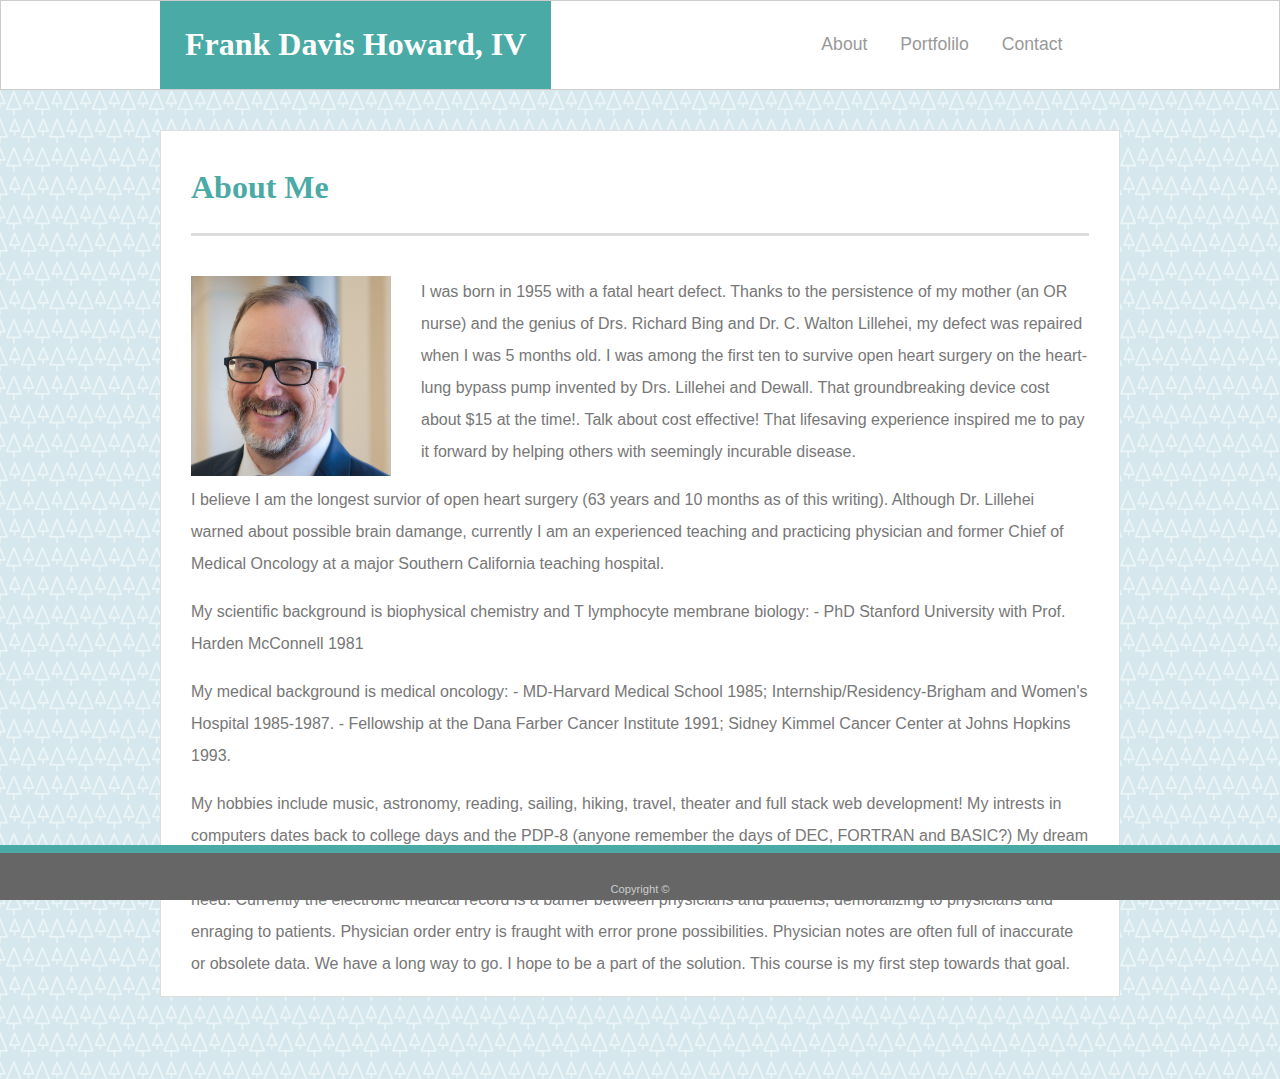
<file: index.html>
<!DOCTYPE html>
<html lang="en">
<!--fdh prelinimary protfolio main page-->

<head>
    <meta charset="UTF-8">
    <meta name="viewport" content="width=device-width, initial-scale=1.0">
    <!--<meta http-equiv="X-UA-Compatible" content="ie=edge">-->
    <title>About FDH4</title>
    <link rel="stylesheet" href="./assets/css/style.css">
</head>

<body>

    <div class="content">

        <div class="topHeader">
            <header>
                <div class="headerContent">
                    <h1 class="headerName">Frank Davis Howard, IV</h1>  <!--Owner name goes here-->
                    <ul>
                    <li>
                        <a href="index.html" 
                        title="Click here to learn about me">
                        About
                        </a>
                    </li>
                    <li>
                        <a href="portfolio.html" 
                        title="Click here to access my portfolio">
                        Portfolilo
                        </a>
                    </li>
                    <li>
                        <a href="contact.html" 
                        title="Click here to email me">
                        Contact
                        </a>
                    </li>
                </ul>

                </div>
            </header>
        </div>

        <main class="index">
            <header class="contentHeader">
                <h1 class="contentHeadline">About Me</h1>
            </header>

            <img src="./assets/images/fdh4pic.jpg" alt="Picture of Frank Howard" class="picture">

            <p>I was born in 1955 with a fatal heart defect. Thanks to the persistence of my mother
                (an OR nurse) and the genius of Drs. Richard Bing and Dr. C. Walton Lillehei,
                my defect was repaired when I was 5 months old. I was among the first ten to survive
                open heart surgery on the heart-lung bypass pump invented by Drs. Lillehei and Dewall.
                That groundbreaking device cost about $15 at the time!. Talk about cost effective!
                That lifesaving experience inspired me to pay it forward by
                helping others with seemingly incurable disease.
            </p>
            <p>I believe I am the longest survior of open heart surgery (63 years and 10 months as of this writing).
                Although Dr. Lillehei warned about possible brain damange, currently
                I am an experienced teaching and practicing physician and former
                Chief of Medical Oncology at a major Southern California teaching hospital.
            </p>
            <p>My scientific background is biophysical chemistry and T lymphocyte membrane biology:
                - PhD Stanford University with Prof. Harden McConnell 1981
            </p>
            <p>My medical background is medical oncology:
                - MD-Harvard Medical School 1985; Internship/Residency-Brigham and Women's Hospital 1985-1987.
                - Fellowship at the Dana Farber Cancer Institute 1991; Sidney Kimmel Cancer Center at Johns Hopkins
                1993.
            </p>
            <p>My hobbies include music, astronomy, reading, sailing, hiking, travel, theater
                and full stack web development! My intrests in computers dates back to college days and the PDP-8
                (anyone remember the days of DEC, FORTRAN and BASIC?)
                My dream is to leverage information techology into a tool that helps physicians care for
                their patients and helps patients get the care they need.
                Currently the electronic medical record is a barrier between physicians and patients,
                demoralizing to physicians and enraging to patients. Physician order entry is fraught with error prone
                possibilities.
                Physician notes are often full of inaccurate or obsolete data. We have a long way to go.
                I hope to be a part of the solution. This course is my first step towards that goal.
            </p>
        </main>


    </div>

    <footer>Copyright &#169;</footer>
</body>

</html>
</file>
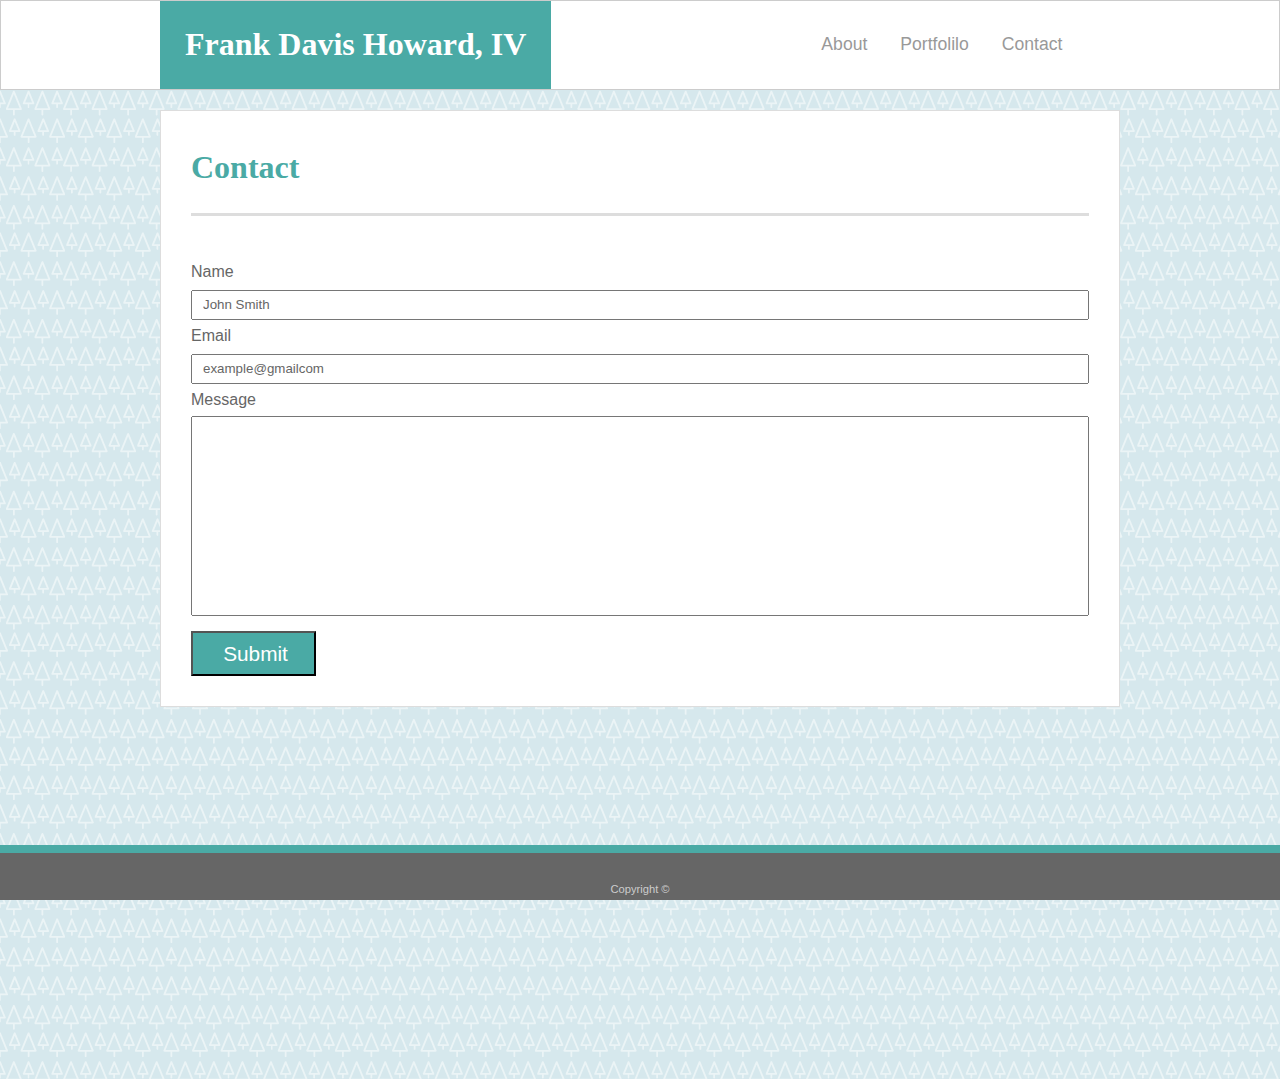
<file: contact.html>
<!DOCTYPE html>
<html lang="en">
    <!--fdh prelinimary protfolio contact page-->
<head>
    <meta charset="UTF-8">   
    <meta name="viewport" content="width=device-width, initial-scale=1.0">   
    <meta http-equiv="X-UA-Compatible" content="ie=edge">   
    <title>Contact FDH4</title>  
    <link rel="stylesheet" href="./assets/css/style.css">
</head>
<body>

<div class="content">

    <div class="topHeader">
        <header>
            <div class="headerContent">                    
                <h1 class="headerName">Frank Davis Howard, IV</h1>  <!--Owner ame goes here-->
                <ul>
                    <li>
                        <a href="index.html" 
                        title="Click here to learn about me">
                        About
                        </a>
                    </li>
                    <li>
                        <a href="portfolio.html" 
                        title="Click here to access my portfolio">
                        Portfolilo
                        </a>
                    </li>
                    <li>
                        <a href="contact.html" 
                        title="Click here to email me">
                        Contact
                        </a>
                    </li>
                </ul>
            </div>
        </header>
    </div>
            
    <main class="contact">
        <header class="contentHeader">
            <h1 class="contentHeadline">Contact</h1>
        </header>
        <form action="#">
            Name<br>    
            <input type="text" name="name" value="John Smith">
            <br>  
            Email<br>
            <input type="email" name="email" value=example@gmailcom>
            <br>
            Message
            <input type ="text" name="emailMessage">
            <br>
            <input type="submit" value="Submit">
        </form>
    </main>
</div>
    <footer >Copyright &#169;</footer>
</body>
</html>
</file>
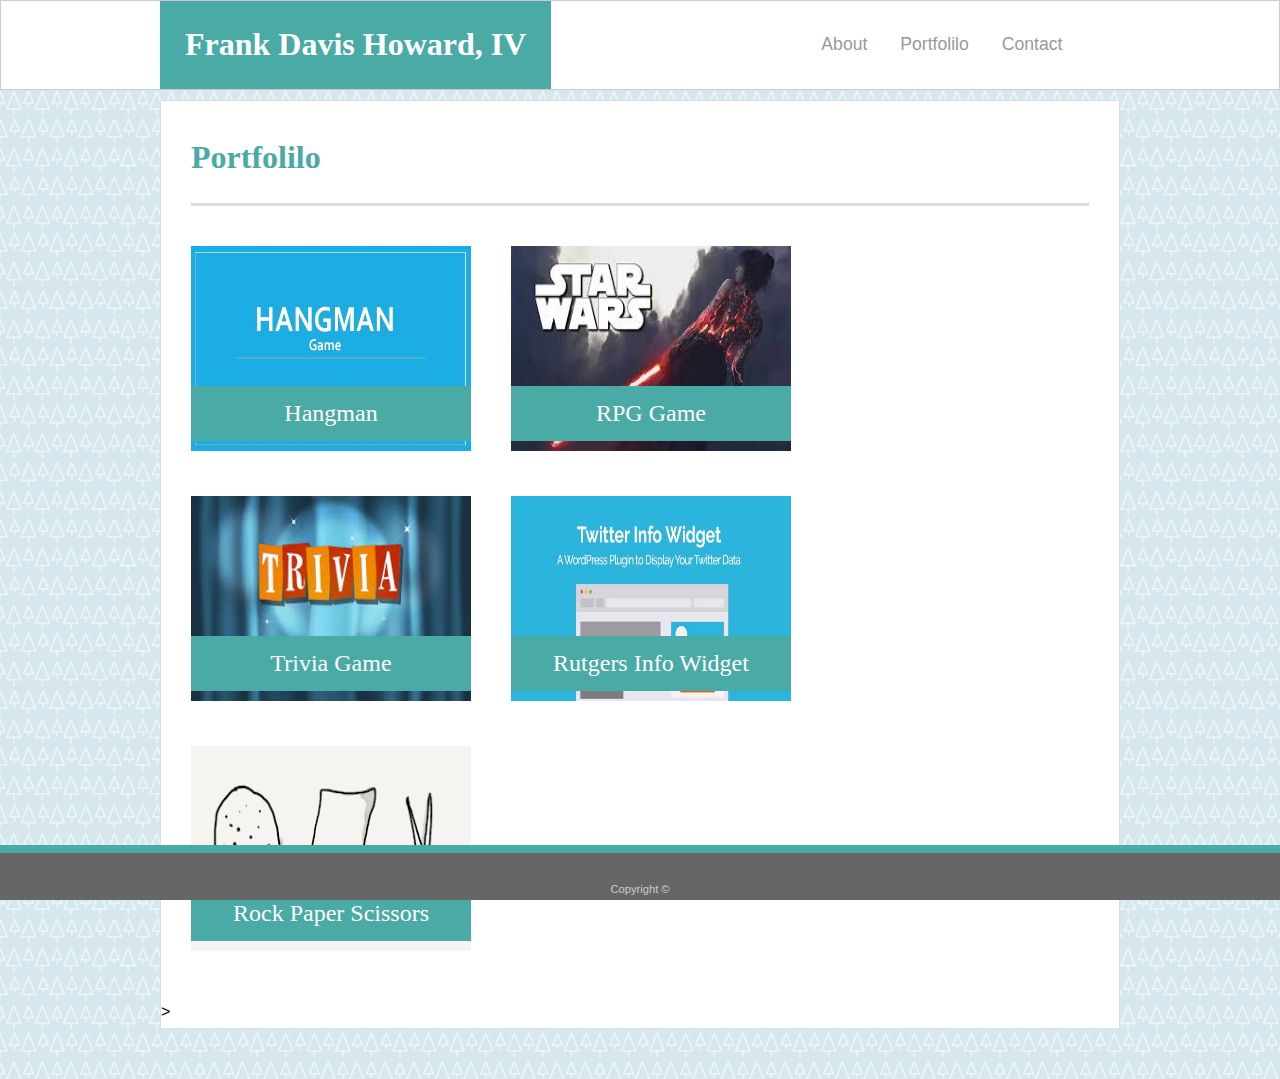
<file: portfolio.html>
<!DOCTYPE html>
<html lang="en">
    <!--fdh prelinimary protfolio page-->
<head>
    <meta charset="UTF-8">   
    <meta name="viewport" content="width=device-width, initial-scale=1.0">   
    <meta http-equiv="X-UA-Compatible" content="ie=edge">   
    <title>FDH Portfolio</title>  
    <link rel="stylesheet" href="./assets/css/style.css">
</head>
<body>
    <div class="content">
        <div class="topHeader">
            <header>
                <div class="headerContent">                    
                    <h1 class="headerName">Frank Davis Howard, IV</h1>  <!--Owner ame goes here-->
                    <ul>
                        <li>
                            <a href="index.html" 
                            title="Click here to learn about me">
                            About
                            </a>
                        </li>
                        <li>
                            <a href="portfolio.html" 
                            title="Click here to access my portfolio">
                            Portfolilo
                            </a>
                        </li>
                        <li>
                            <a href="contact.html" 
                            title="Click here to email me">
                            Contact
                            </a>
                        </li>
                    </ul>
                </div>
            </header>
        </div>
        <main class="portfolio">
            <header class="contentHeader">
                <h1 class="contentHeadline">Portfolilo</h1>
            </header>
            <div class="clearfix">
                <div class="portfolioList" >
                    <div class="portfolioItem">
                        <img class="portfolioImage"
                        src="./assets/images/HangmanGame.jpg" 
                        alt="image of hangman game">
                        <p class="portfolioImageLabel">Hangman</p>
                    </div>
                    <div class="portfolioItem">
                        <img class="portfolioImage"
                            src="./assets/images/RPGpic.jpg" 
                            alt="image of hangman game">
                            <p class="portfolioImageLabel">RPG Game</p>
                    </div>
                    <div class="portfolioItem">
                        <img class="portfolioImage"
                            src="./assets/images/TriviaGamePic.jpg" 
                            alt="image of hangman game">
                            <p class="portfolioImageLabel">Trivia Game</p>
                    </div>
                    <div class="portfolioItem">
                        <img class="portfolioImage"
                        src="./assets/images/infoWidget.jpg" 
                        alt="image of hangman game">
                        <p class="portfolioImageLabel">Rutgers Info Widget</p>
                    </div>
                    <div class="portfolioItem">
                        <img class="portfolioImage"
                        src="./assets/images/rockPaperScissors.png" 
                        alt="image of hangman game">
                        <p class="portfolioImageLabel">Rock Paper Scissors</p>
                    </div>
                </div>
            </div>>
        </main>
    </div>
    <footer>Copyright &#169;</footer>
</body>
</html>
</file>
<file: assets/css/style.css>
*, *::after, *::before {
    box-sizing: border-box
}  

body {
    margin: 0 auto;
    background-image: url("./../images/trees.png");
}

.content {height: 1024px;
    min-height: calc(100vh - 55px);
}

.topHeader {
    margin: 0 auto;
    background: white;
    height: 90px;
    font-family: Georgia, 'Times New Roman', Times, serif;
    border: 1px solid #cccccc;
}

.headerContent {
    width: 960px;
    height: 90px;
    margin: 0 auto;
}

h1.headerName {
    margin: 0;
    padding: 25px;
    color: white;
    background-color: #4aaaa5;
    float: left;
    height: 88px;
}

ul {
  list-style-type: none;
  margin: 0;
  padding-left: 237px;
  overflow: hidden;
  background-color:white;
}

li {
  position: relative;
  float: left;
}

li a {
  display: block;
  padding-top: 33px;
  padding-left: 33px;
  padding-bottom: 33px;
  color: #999999;
  text-align: center;
  text-decoration: none;
  font-family: 'Arial', 'Helvetica Neue', Helvetica, sans-serif;
  font-size: 1.1em;
}

li a:hover {
    color: #4aaaa5;
}

main {
    margin-top: 40px;
    margin-right: auto;
    margin-bottom: 0px;
    margin-left: auto;
    width: 960px;
    border: 1px solid #dddddd;
    background-color: #ffffff;
    font-family: Arial, Helvetica, sans-serif;
    line-height: 2em;
}

main.contact {
    margin-top: 20px;
}

main.portfolio {
    margin-top: 10px;
}

header.contentHeader {
    margin: 40px 30px;
    color: #4aaaa5;
    font-family: Georgia, 'Times New Roman', Times, serif;
}

h1.contentHeadline {
    margin: 0;
    padding-bottom: 30px;
    border-bottom: 3px solid #dddddd;
}

img.picture {
    height:200px; 
    width:200px; 
    float:left; 
    margin-left: 30px;
    margin-right: 30px;
}

p{
    margin-left: 30px;
    margin-right: 30px;
    color: #777777;
}

footer {
    position: sticky;
    bottom: 0;
    height: 55px;
    border-top: 8px solid #4aaaa5;
    padding-top: 30px;
    background-color: #666666;
    color: #cccccc;
    font-family: 'Arial', 'Helvetica Neue', Helvetica, sans-serif;
    font-size: .7em;
    text-align: center;
}

/* styling specific for contact page */
form {
    padding: 0 30px;
    padding-top: 0;
    color: #666666;
}
input {
    height: 30px;
    width: 100%;
    padding-left: 10px;
    color: #666666;
}

input[name="emailMessage"] {
    height: 200px;
}

input[type="submit"] {
    margin-top: 15px;
    margin-bottom: 30px;
    width: 125px;
    height: 45px;
    color: white;
    background-color: #4aaaa5;
    font-size: 1.3em;
}

/* styling specific for portfolio page */
.clearfix::after {
    content: "";
    clear: both;
    display: table;
  }

.portfolioList {
    margin: 0;
    overflow: auto;
    clear: left;
}

.portfolioItem {
    position: relative;
    width: 280px;
    height: 205px;  
    margin-top: 0px;
    margin-right: 10px;
    margin-bottom: 45px;
    margin-left: 30px;
    float: left;
}

.portfolioImage {
    width: 280px;  
    height: 205px; 
}

.portfolioImageLabel {
    position: absolute;
    bottom: 10px;
    margin: 0;
    width: 280px;
    height: 55px;
    line-height: 55px;
    background-color: #4aaaa5;
    color: white;
    text-align: center;
    font-family: Georgia, 'Times New Roman', Times, serif;
    font-size: 1.5em;
}
</file>
